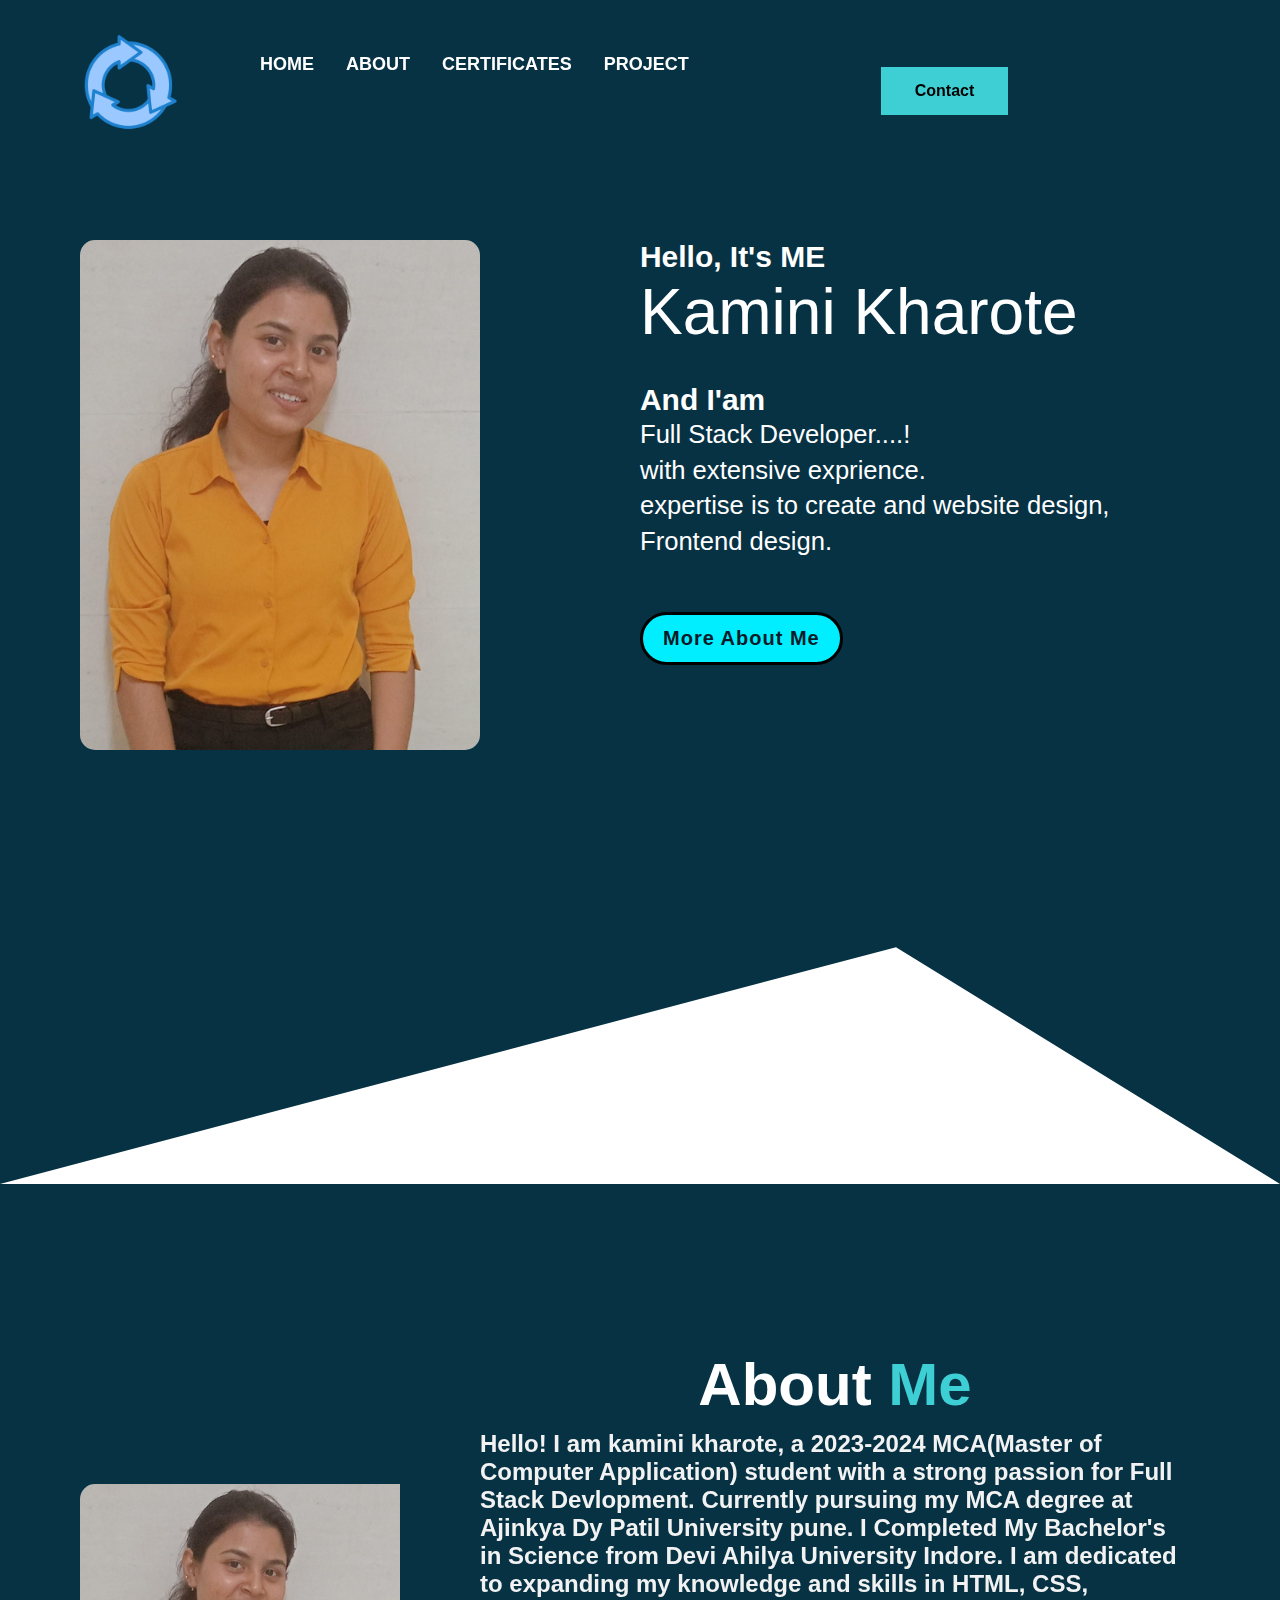
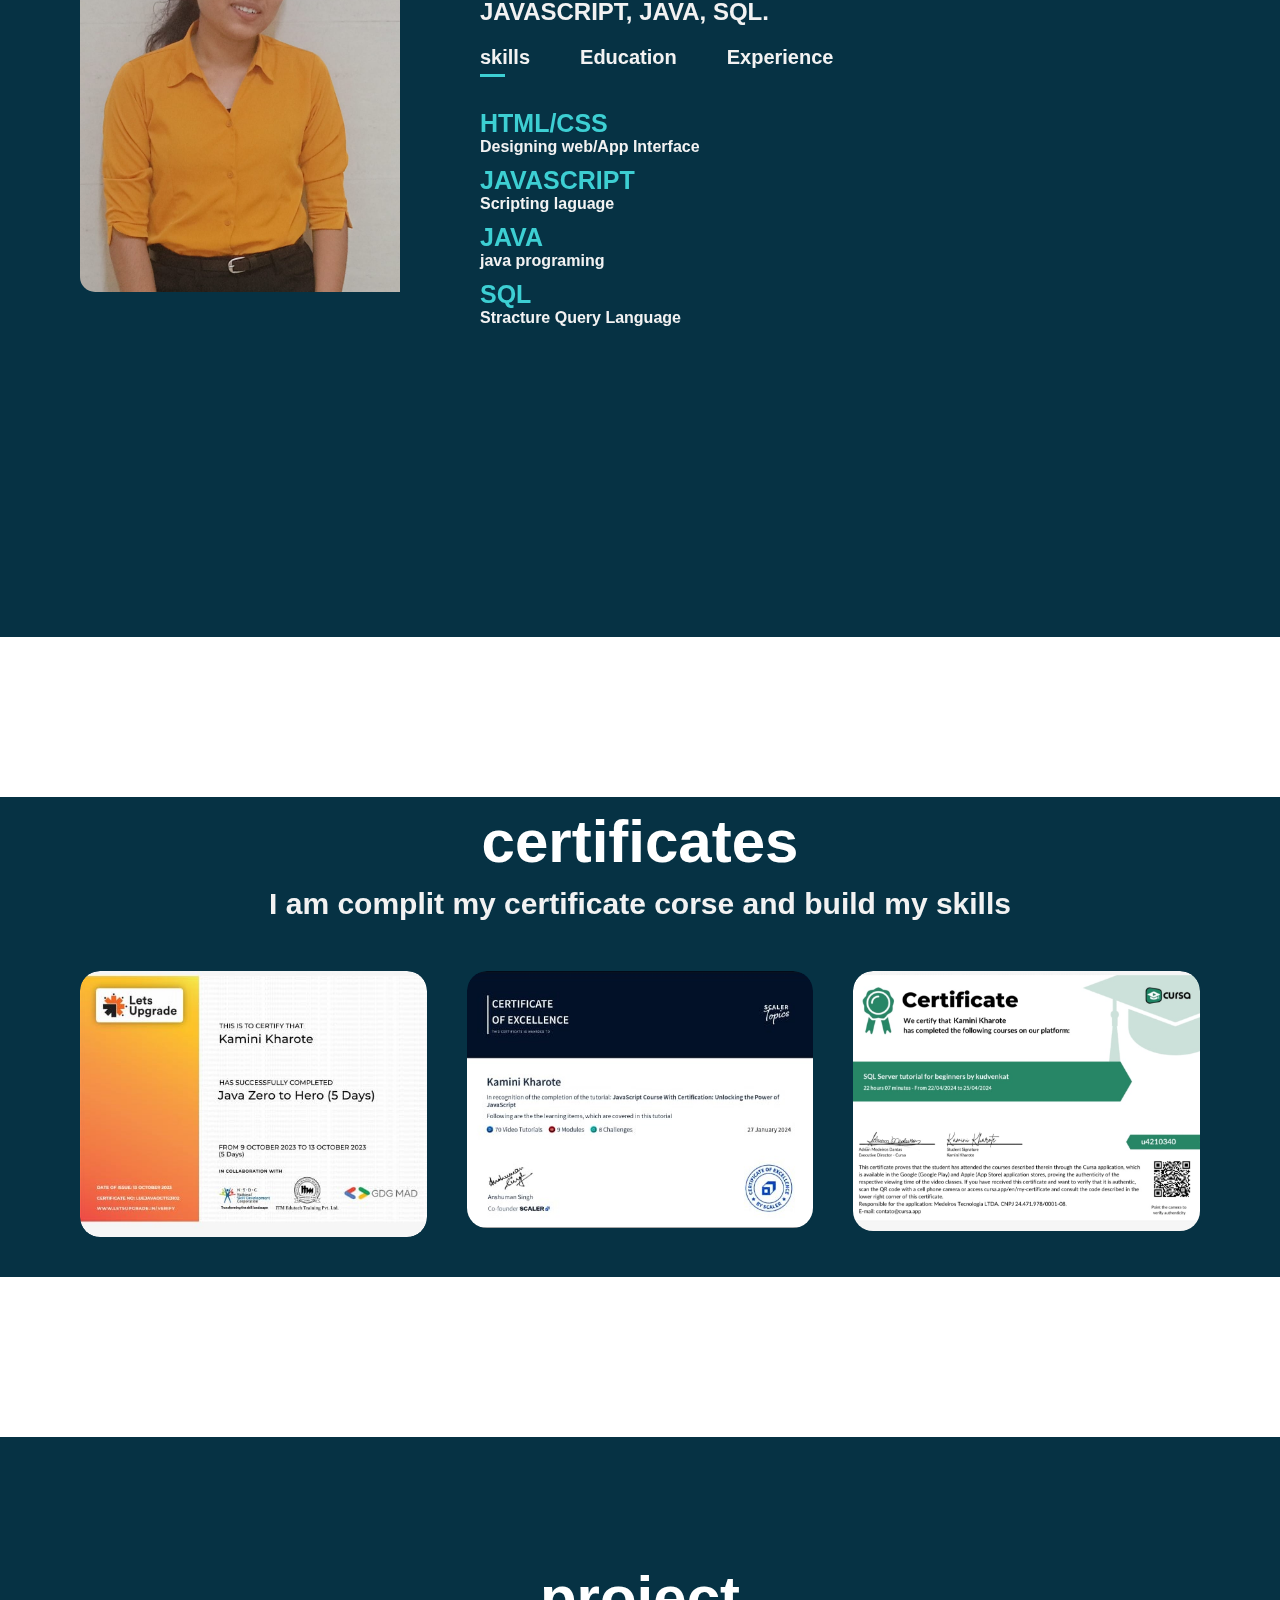
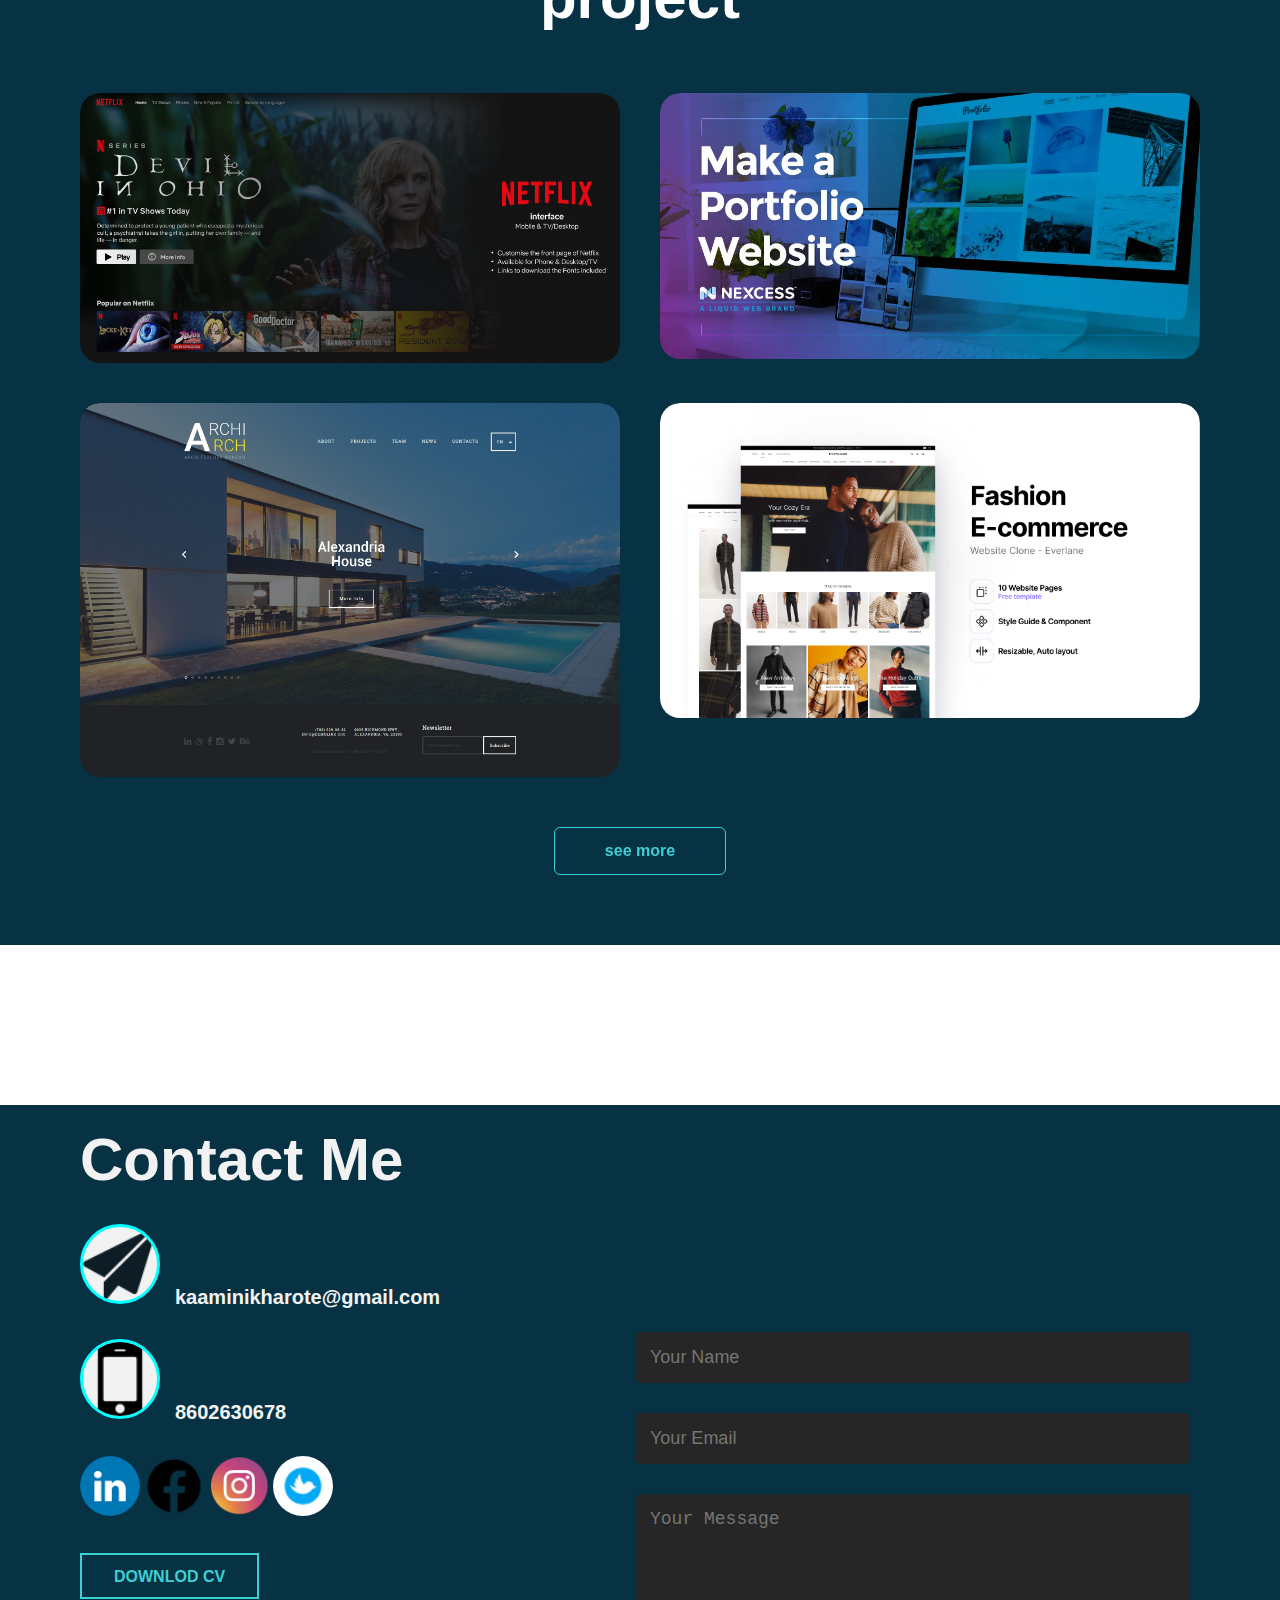
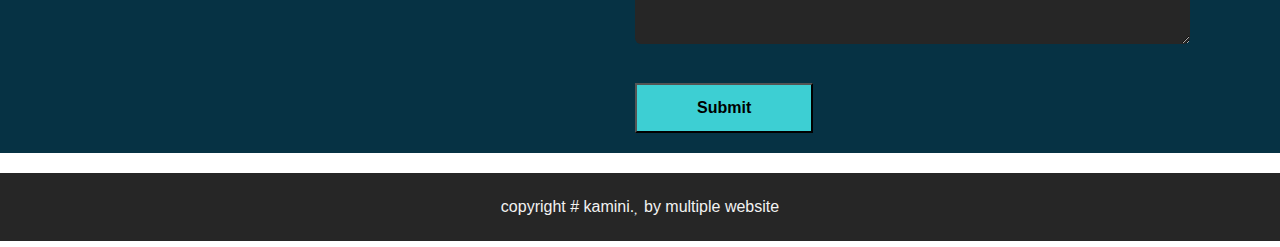
<file: index.html>
<!DOCTYPE html>
<html lang="en">

<head>
    <meta charset="UTF-8">
    <meta name="viewport" content="width=device-width, initial-scale=1.0">

    <title>portfolio Website</title>
    <link href="https://fonts.google.com/specimen/Poppins?preview.layout=grid&query=poppins">
    <link rel="stylesheet" href="./css/style.css">
</head>

<body>
    <header id="first">
        <div class="container">
            <nav class="flax items-center spac">
                <div class="left flax items-center">
                    <div class="branding">
                        <img src="./images/logo.png" alt="logo">
                    </div>
                    <div>
                        <ul id="sidemenu">
                            <li><a href="#first">Home</a></li>
                            <li><a href="#about">About</a></li>
                           
                            <li><a href="#certificate">certificates</a></li>
                            <li><a href="#project">project</a></li>
                            <img src="images/arrow.png" class="menu" onclick="closemenu()">
                            <a href="#Contect">
                                <div class="right">
                                    <button class="btn  btn-praimary">Contact</button>
                                </div>
                            </a>
                        </ul>
                    </div>
                </div>
                <img src="images/menu2.png" alt="" class="menu" onclick="openmenu()">


            </nav>
            <div class="hero flax spac">
                <div class="photo flax-1">
                    <img src="./images/kamini image.png" alt="">
                </div>

                <div class="content flax-1">
                    <div class="home-content">
                        <h3>Hello, It's ME</h3>
                        <h1>Kamini Kharote</h1>
                        <h3>And I'am</h3>
                        <p> Full Stack Developer....! <br>
                            with extensive exprience.
                            <br>expertise is to create and website design, Frontend design.
                        </p>
                        <div class="samu">
                            <a href="#about" class="btn-box">More About Me</a>
                        </div>
                    </div>

                </div>
    </header>
    <div id="about">
        <div class="container ">
            <div class="row flax items-center spac ">
                <div class="about-col-1">
                    <img src="./images/kamini image.png" alt="">
                </div>
                <div class="about-col-2">
                    <h1 class=" sub-title">About <span>Me</span></h1>

                    <h2>Hello! I am kamini kharote, a 2023-2024 MCA(Master of Computer Application) student
                        with a strong
                        passion for Full Stack Devlopment. Currently pursuing my
                        MCA degree at Ajinkya Dy Patil University pune. I Completed My Bachelor's in Science from
                        Devi Ahilya University Indore. I am dedicated to expanding my
                        knowledge and skills in HTML, CSS, JAVASCRIPT, JAVA, SQL.</h2>
                    <div class="tab-titles">
                        <p class="tab-links active-link " onclick="opentab('skills')">skills</p>
                        <p class="tab-links" onclick="opentab('Education')">Education</p>
                        <p class="tab-links" onclick="opentab('Experience')">Experience</p>
                    </div>
                    <div class="tab-contents active-tab " id="skills">
                        <ul>
                            <li><span>HTML/CSS</span><br>Designing web/App Interface</li>
                            <li><span>JAVASCRIPT</span><br> Scripting laguage</li>
                            <li><span>JAVA</span><br>java programing</li>
                            <li><span>SQL</span><br>Stracture Query Language</li>
                        </ul>
                    </div>
                    <div class="tab-contents" id="Education">
                        <ul>
                            <li><span>2023-2025</span><br>Master of Computer Application <br>pursuing</li>
                            <li><span>2020-2023</span><br>Bachelor of Science(B.sc) <br>78%</li>
                            <li><span>2020</span><br>class XII <br>Govt Excellence H S School Khaknar Burhanpur <br>78%
                            </li>


                        </ul>
                    </div>
                    <div class="tab-contents" id="Experience">
                        <ul>
                            <li><span>Internpe</span><br>1 Month Enternship </li>
                            <li><span>Lunara</span><br>15 day Session </li>
                            <li><span>celebal</span><br>1 Month Enternship </li>
                        </ul>
                    </div>

                </div>
            </div>
        </div>
    </div>
    <!-- <div id="services">
        <div class="container ">
            <h1 class="sub-title ">My Services</h1>
            <p>Me provide high standar clean Website for your business soultions</p>
            <div class="services-list">
                <div class="card-wrapper">
                    <div class="card">
                        <img src="./images/brush.png" alt="">
                        <h2>Grapic design</h2>
                        <p>Lorem ipsum dolor sit amet consectetur adipisicing elit. Nam animi sint ullam. </p>
                        <a href="#">learn more</a>
                    </div>

                    <div class="card">
                        <img src="./images/coding.png" alt="">
                        <h2>App design</h2>
                        <p>Lorem ipsum dolor sit amet consectetur adipisicing elit. Nam animi sint ullam. </p>
                        <a href="#">learn more</a>
                    </div>
                    <div class="card">
                        <img src="./images/bag.png" alt="">
                        <h2>Website design</h2>
                        <p>Lorem ipsum dolor sit amet consectetur adipisicing elit. Nam animi sint ullam. </p>
                        <a href="#">learn more</a>
                    </div>
                   

                </div>
            </div>

        </div>
    </div> -->

    <div id="certificate">
        <div class="container">
            <h1 class="sub-title">certificates</h1>
            <p>I am complit my certificate corse and build my skills</p>
            <div class="mywork">

                <div class="work ">
                    <img src="images/JAVA.jpeg" alt="">
                </div>
                <div class="work ">
                    <img src="images/JAVASCRIPT.jpeg" alt="">
                </div>
                <div class="work ">
                    <img src="images/SQL.jpeg" alt="">
                </div>

            </div>

        </div>
    </div>

    <!--PROJECT-->
    <div id="project">
        <div class="container">
            <h1 class="sub-title">project</h1>
            <div class="work-list">
                <div class="work ">
                    <img src="images/netflix.png" alt="">
                    <div class="layer">
                        <h3>netflix clone</h3>
                        <p>This website is designed using html css and js. This website is a replicate of the netflix website</p>
                        <a href="#">portfolio</a>
                    </div>
                </div>
                <div class="work ">
                    <img src="images/portfolio.webp" alt="">
                    <div class="layer">
                        <h3>portfolio Website
                        </h3>
                        <p> Designed and developed a dynamic portfolio website using HTML, CSS, and JavaScript to
                            showcase my creative projects and technical skills. The website features a responsive layout
                            that ensures seamless viewing across different devices, enhancing user accessibility and
                            engagement. </p>
                        <a href="#">portfolio Website</a>
                    </div>
                </div>
                <div class="work imga">
                    <img src="images/intirear.jpg" alt="">
                    <div class="layer">
                        <h3>Interior Website</h3>
                        <p>I developed an interior designing website using HTML and CSS to showcase my design skills and
                            creativity.</p>
                        <a href="#">intiriar Website</a>
                    </div>
                </div>


                <div class="work imga ">
                    <img src="images/ecommers.png" alt="">
                    <div class="layer">
                        <h3>Ecommerse Website</h3>
                        <p>I developed an Ecommerse website using HTML and CSS to showcase my design skills and
                            creativity</p>
                        <a href="#">netflix</a>
                    </div>
                </div>
            </div>
            <a href="#" class="btn1 btn-secondary">see more</a>
        </div>
    </div>
    <!----contect---->
    <div id="Contect">
        <div class="container">
            <div class="row  flax items-center spac ">
                <div class="Contect-left">
                    <h1>Contact Me</h1>


                    <p><img src="images/send.png" width="30px">kaaminikharote@gmail.com</p>
                    <p> <img src="images/phone.png" alt="phone no," width="30px">8602630678</p>
                    <div class="social-icons">
                        <a href="https://www.linkedin.com/in/kamini-kharote-b9539b286"><img src="images/linkdin.png"
                                width="60px"></a>
                        <a href=""><img src="images/facebook.png" width="60px"></a>
                        <a href=""><img src="images/instagram.png" width="60px"></a>
                        <a href="https://x.com/KaminiKharote?t=sMdy_u2ILF7MuM4KfgcNEA&s=09"><img src="images/tweeter"
                                width="60px"></a>
                    </div>
                    <div class="right">
                        <a href="images/Kamini_Kharote_cv_2650.pdf" download class="btn btn-secondary">Downlod CV</a>
                    </div>

                </div>

                <div class="input-wrap">
                    <form name="submit-to-google-sheet">
                        <input type="text" name="Name" placeholder="Your Name" required>
                        <input type="email" name="Email" placeholder="Your Email" required>
                        <textarea name="Message" rows="6" placeholder="Your Message"></textarea>
                        <button class=".btn btn-praimary" type="submit ">Submit</button>
                    </form>
                    <span id="msg">

                    </span>
                </div>

            </div>
        </div>
    </div>


    </div>
    <div class="copy-rite">
        <p>copyright # kamini. by multiple website</p>
    </div>
    </div>


    <script>
        var tablinks = document.getElementsByClassName("tab-links");
        var tabcontents = document.getElementsByClassName("tab-contents");


        function opentab(tabname) {
            for (tablink of tablinks) {
                tablink.classList.remove("active-link");
            }

            for (tabcontent of tabcontents) {
                tabcontent.classList.remove("active-tab");
            }
            event.currentTarget.classList.add("active-link");
            document.getElementById(tabname).classList.add("active-tab");
        }
    </script>
    <script>
        var sidemenu = document.getElementById("sidemenu");
        function openmenu() {
            sidemenu.style.right = "0";
        }
        function closemenu() {
            sidemenu.style.right = "-200px";
        }
    </script>
    <script>
        const scriptURL = 'https://script.google.com/macros/s/AKfycbznRT6BjxPEHFO-r16Knfd1s4Z9Qf6d39ghf2aS9FEikrvz_PW1FAgjElduf6fz-EBH/exec'
        const form = document.forms['submit-to-google-sheet']
        const msg = document.getElementById("msg")
        form.addEventListener('submit', e => {
            e.preventDefault()
            fetch(scriptURL, { method: 'POST', body: new FormData(form) })
                .then(response => {
                    msg.innerHTML = "Message sent successfully"
                    setTimeout(function () {
                        msg.innerHTML = ""

                    }, 5000)
                    form.reset()
                })
                .catch(error => console.error('Error!', error.message))
        })
    </script>
    <script>
        var typed = new Typed(".text", {
    strings: ['Student', 'Learner', 'Frontend-Devloper...'],
    typeSpeed: 100,
    backSpeed: 100,
    backDelay: 1000,
    loop: true
});
    </script>
</body>

</html>
</file>
<file: css/style.css>
@import url(utilites.css);

:root {
    --primary: #3DCFD3;
    --dark: #161616;
    --pure: #FFFFFF;
    --ternary: #898989;
    --light: #F2F2F2;
    --secondary: #070606;
    --mucolor: rgb(6, 50, 68);
}

* {
    margin: 0;
    padding: 0;
    box-sizing: border-box;
}
html{
    scroll-behavior: smooth;
}

body {

    font-family: Arial, Helvetica, sans-serif;
}

header {
    background-color: var(--mucolor);
    clip-path: polygon(0 0, 100% 0, 100% 100%, 70% 80%, 0 100%);
    padding-bottom: 180px;
    
   


}

.container {
    max-width: 1150px;
    max-height: 1190px;
    padding: 0 15px;
    margin:  auto;
    font-weight: 800;
    position: relative;
    
}

header nav .left ul {
    display: flex;
    list-style: none;
    margin-top:  2px;
}

header nav .left a {
    color: var(--pure);
    text-decoration: none;
    margin-right: 2rem;
    text-transform: uppercase;
    transition: all .3s ease;
    text-decoration: none;

}
header nav .left li{
    margin-top: 20px;
    font-size: large;
}

header nav .left a:hover {
    color: var(--primary);
}

header nav {
    padding: 2rem 0;
    position: fixed;
 
    }

.right button{
    margin-left: 10rem;
    margin-top: -5rem;
}

header nav .branding  img{
    margin-right: 5rem;
    width: 100px;

}

.hero {
    padding: 15rem 0;
}


.hero .photo img {
    width: 400px;
    border-radius: 15px;
}

.content {
    color: var(--pure);
}

.hero,
.content h6 {
    font-size: 1.6rem;
    color: var(--primary);
    margin-bottom: 0.5rem;
}

.hero .content h1 {
    font-size: 4rem;
    font-weight: 100;
    line-height: 1.2;
    margin-bottom: 2rem;
}

.hero .content h1 span {
    color: var(--primary);
}

.hero .content p {
    line-height: 1.4;
    margin-bottom: 2rem;
    font-weight: 300;
}

/*----------about------------*/
#about {
   background: var(--mucolor);
    padding: 60px 0;
    color: var(--light);
    margin-bottom: 10rem;
  
}

.about-col-1 img {
    flex-basis: 25%;
    border-radius: 15px ;
    width: 400px;
    padding-right: 80px;
    margin-top: 15rem;
   
}

.about-col-2 {
    margin-bottom: 15rem;
    
}

.sub-title {
    font-size: 60px;
    font-weight: 600;
    
}

.sub-title span {
    color: var(--primary);
}

.tab-titles {
    display: flex;
    margin: 20px 0 40px;
    
}

.tab-links {
    margin-right: 50px;
    font-size: 20px;
    font-weight: 800px;
    cursor: pointer;
    position: relative;
}

.tab-links::after {
    content: '';
    width: 0;
    height: 3px;
    background: var(--primary);
    position: absolute;
    left: 0;
    bottom: -8px;
    transition: 0.5s;
}

.tab-links.active-link::after {
    width: 50%;
}

.tab-contents ul li {
    list-style: none;
    margin: 10px 0;
    
  
}

.tab-contents ul li span {
    color: var(--primary);
    font-size: 25px;
    font-weight: 600;
    font-family: 'Lucida Sans', 'Lucida Sans Regular', 'Lucida Grande', 'Lucida Sans Unicode', Geneva, Verdana, sans-serif;
}

.tab-contents {
    display: none;

}

.tab-contents.active-tab {
    display: block;

}

/*----------services------------*/
#services {
    background: var(--mucolor);
    margin-top: 5rem;
    margin-bottom: 10rem;
   

    
}

.sub-title {
    text-align: center;
    justify-content: center;
    color: var(--pure);
    margin-top: 6rem;
    line-height: 1.5;
}

.sub-title+p {
    color: var(--light);
    font-family: sans-serif;
    margin: bottom 20px;;
    text-align: center;
    font-size: 30px;

}

.card-wrapper {
    display: grid;
    grid-template-columns: repeat(3, 1fr);
    grid-column-gap: 4rem;
    grid-row-gap: 6rem;
    padding-bottom: 50px;


}

.services-list {
    margin-top: 120px;
}

.card img {
    background: var(--primary);
    position: absolute;
    top: -2.2rem;
    left: 50%;
    transform: translate(-50%);

}

.card {
    background: var(--pure);
    padding: 3rem 2rem;
    position: relative;
    padding-top: 4rem;
    text-align: center;
    border-radius: 20px;

}

.card:hover {
    background: #5a4e99;
    padding: 40px;
    font-size: 13px;
    font-weight: 300;
    border-right: 10px;
    transition: background0.5s, transform 0.5s;
}

.card h2 {
    font-size: 1.5rem;
    font-weight: 600;
    margin-bottom: 0.5rem;
}

.card p {
    font-family: 'Lucida Sans', 'Lucida Sans Regular', 'Lucida Grande', 'Lucida Sans Unicode', Geneva, Verdana, sans-serif;
    color: var(--ternary);

}

.card a {
    text-decoration: none;
    color: black;
    font-size: 18px;
    margin-top: 20px;
    display: inline-block;
}

/*-------certificate-----*/
#certificate {
    margin-bottom: 10rem;
    background: var(--mucolor);
}

.mywork {
    display: grid;
    grid-template-columns: repeat(3, 1fr);
    grid-gap: 40px;
    margin-top: 50px;
    padding-bottom: 40px;

}

/*---------projeccct---------*/

#project {
   
    padding: 20px 0;
    background-color: var(--mucolor);

}

.work-list {
    display: grid;
    grid-template-columns: repeat(2, 1fr);
    grid-gap: 40px;
    margin-top: 50px;
}

.work {
    border-radius: 20px;
    position: relative;
    overflow: hidden;
}

.work img {
    width: 100%;
    border-radius: 20px;

    display: block;
    transition: transform 0.5s;

}



.layer {
    width: 100%;
    height: 0;
    background: linear-gradient(rgba(0, 0, 0, 0.6), #ff004f);
    border-radius: 10px;
    position: absolute;
    left: 0;
    bottom: 0;
    overflow: hidden;
    display: flex;
    flex-direction: column;
    align-items: center;
    justify-content: center;
    padding: 0 40px;
    text-align: center;
    transition: height 0.5s;

}

.layer h3 {
    font-weight: 800;
    margin-bottom: 20px;
    color: white;
}

.layer a {
    margin-top: 20px;
    color: #e62a68;
    text-decoration: none;
    font-size: 18px;
    line-height: 60px;
    background: #b33a3a;
    width: 60px;
    height: 60px;
    border-radius: 50%;
    text-align: center;

}

.work:hover img {
    transform: scale(1.1);

}

.work:hover .layer {
    height: 100%;
}

/*-------contect-------*/
#Contect{ 
     margin-top: 10rem;
    background:var(--mucolor) ;
    padding-top: 20px;
}
.Contect-left {
    color: var(--light);
    flex-basis: 60%;
}

.input-wrap {
    flex-basis: 60%;
}

.Contect-left h1 {
    font-size: 60px;
    font-weight: 600;
}

.Contect-left p {
    margin-top: 30px;
    font-size: 20px;
  

}

.Contect-left p img {
  background-color: var(--light);
  width: 80px;
  border: 3px solid aqua;
  border-radius: 50%;
 margin-right: 15px;
  
}

.social-icons {
    margin-top: 2rem;
}

.social-icons a img {
    display: inline-block;
    transition: transform 0.5s;
    border-radius: 50%;
}

.social-icons a :hover {
    background-color: var(--primary);
    border: 5px solid var(--primary);
    border-radius: 50%;
    transform: translateY(-5px);
     box-shadow: 0 0 5px cyan,
    0 0 25px cyan,  0 0 50px cyan,
    0 0 100px cyan,  0 0 200px cyan;
    border: 3px solid black;
}



.right {
    margin-top: 3rem;

}

.right a {

    text-transform: uppercase;
    text-decoration: none;
}

.input-wrap form {
    width: 100%;
    margin-top: 12rem;

}

form input,
form textarea {
    width: 100%;
    border: 0;
    outline: none;
    background: #262626;
    padding: 15px;
    margin: 15px 0;
    color: #fff;
    font-size: 18px;
    border-radius: 6px;
}

form button {
    padding: 14px 60px;
    font-size: 1rem;
    font-weight: 800;
    margin-top: 20px;
    cursor: pointer;
    text-align: center;

}

.copy-rite {
    width: 100%;
    text-align: center;
    padding: 25px 0;
    background: #262626;
    font-weight: 300;
    margin-top: 20px;

}

.copy-rite p {
    color: var(--light);
}

.menu {
    display: none;

}
#msg
{
    color: red;
    margin-top: 20px;
    display: block;
    transition:0.5s;
    
}
.btn-box{
    margin-top: 20px;
    display: inline-block;
    padding: 12px 20px;
    background: #0ef;
    border-radius: 40px;
    font-size: 20px;
    color: #081b29;
    letter-spacing: 1px;
    text-decoration: none;
    font-weight: 600;
    border: 3px solid black;
}
.btn-box:hover{
    box-shadow: 0 0 5px cyan,
    0 0 25px cyan,  0 0 50px cyan,
    0 0 100px cyan,  0 0 200px cyan;
    border: 3px solid black;
}





/* Responsive styles for mobile devices */
@media (max-width: 768px) {
    header nav {
        flex-direction: column;
        align-items:self-end;
       
        
        
    }
    header nav .branding{
        align-items: self-start;
        margin-right: 10rem;
    }

  


    .left ul {
       background: #ff004f;
       position: fixed;
       top: 0;
       right:-200px;
       width: 200px;
       height: 100vh;
       padding-top: 50px;
       flex-direction: column;
       z-index: 2;
       transition: right 0.5s;
    
    }
    header nav .left ul li {
        display: block;
         margin: 25px;
          
       }
       nav ul .menu{
           position: absolute;
           top: 6rem;
           left: 10px;
           cursor: pointer;
           display: block;
         
       }
      nav .menu{
           display:block;
         
        }
        .menu{
            margin-left: 1rem;
            margin-top: -6rem;
        
         
         
        }
     
   
      
       header nav .right {
           margin-left: -9rem;
           
       }
       .hero {
        flex-direction: column;
        align-items: center;
    }

    .hero .photo img {
        width: 100%;
        margin-bottom: 20px;
    }

    .hero .content {
        text-align: center;
    }

    .hero .content h1 {
        font-size: 2.5rem;
    }

    .hero .content p {
        font-size: 1rem;
    }
    


    
/* About Section */
    
.container {
    padding: 20px;
}

.row {
    flex-direction: column;
}

.about-col-1 img {
  width: 100%;
    padding-right: 0;
    margin-bottom: 20px;
    margin-top: 0;
}

.about-col-2 {
    margin-top: -4px;
}
.about-col-2 h2{
    font-size: 16px;
    line-height: 1.4;
}

.sub-title {
   
    font-size: 40px;
}
.sub-title+p {
    font-size: 14px;
}

.tab-titles {
  
    flex-direction: row;
    align-items: center;
    justify-content: space-between;
    padding: 5px;
}

.tab-links {
    padding: 2px;
    margin: 2px 0;
    font-size: 18px;
}

.tab-links::after {
    bottom: -5px;
}

.tab-links.active-link::after {
    width: 50%;
}


.tab-contents ul li span {
    font-size: 20px;
    padding-bottom: 1rem;
  
}





/* Services Section */

.card-wrapper {
grid-template-columns: 1fr;
grid-row-gap: 20px;
padding-bottom: 2rem;
}



.card {
padding: 2rem 1rem;
grid-template-columns: 1fr;
}

/* Certificates Section */
.certificate{
    margin-top: 30rem;

}
.mywork {
grid-template-columns: 1fr;
grid-gap: 20px;

}

/* Projects Section */
.work-list {
grid-template-columns: 1fr;
grid-gap: 20px;
}

.work img {
width: 90%;
}

/* Contact Section */
.Contect-left,
.input-wrap {
flex-basis: 100%;
}

.Contect-left h1 {
font-size: 40px;
}

.input-wrap form {
margin-top: 2rem;
}

.social-icons {
margin-top: 1rem;
}
.social-icons:hover{
transform: translateY(-5px);
box-shadow: 0 0 5px cyan,
0 0 25px cyan,  0 0 50px cyan,
0 0 100px cyan,  0 0 200px cyan;
border: 3px solid black;
}

.right {
margin-top: 2rem;
}

form input,
form textarea {
font-size: 16px;
}

form button {
width: 100%;
padding: 12px;
}
.copy-rite p{
    font-size: 14px;
}

.menu img {
display: block;
width: 30px;
height: 30px;
cursor: pointer;
}
.samu{
    padding-right: 150px;
}
}
</file>
